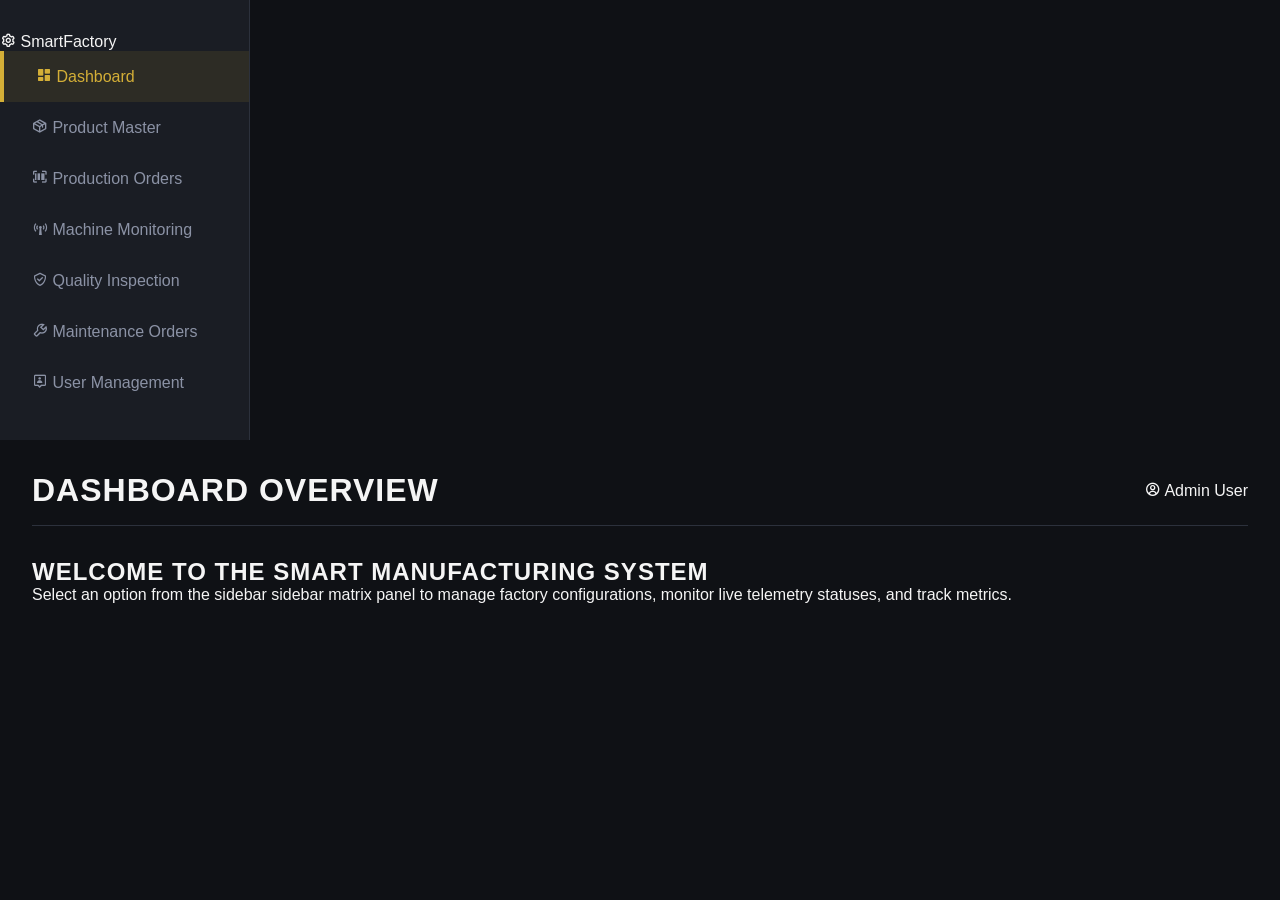
<file: src/main/resources/templates/index.html>
<!DOCTYPE html>
<html lang="en">
<head>
    <meta charset="UTF-8">
    <meta name="viewport" content="width=device-width, initial-scale=1.0">
    <title>Smart Manufacturing System</title>
    <link rel="stylesheet" href="../static/css/style.css">
    <link href="https://unpkg.com/boxicons@2.1.4/css/boxicons.min.css" rel="stylesheet">
</head>
<body>

    <nav class="sidebar">
        <div class="sidebar-brand">
            <i class='bx bx-cog bx-spin'></i>
            <span>SmartFactory</span>
        </div>
        <ul class="nav-links">
            <li><a href="index.html" class="active"><i class='bx bxs-dashboard'></i> Dashboard</a></li>
            <li><a href="product.html"><i class='bx bx-package'></i> Product Master</a></li>
            <li><a href="production.html"><i class='bx bx-barcode-reader'></i> Production Orders</a></li>
            <li><a href="machine.html"><i class='bx bx-broadcast'></i> Machine Monitoring</a></li>
            <li><a href="quality.html"><i class='bx bx-check-shield'></i> Quality Inspection</a></li>
            <li><a href="maintenance.html"><i class='bx bx-wrench'></i> Maintenance Orders</a></li>
            <li><a href="user.html"><i class='bx bx-user-pin'></i> User Management</a></li>
        </ul>
    </nav>

    <main class="main-content">
        <header class="top-bar">
            <h1>Dashboard Overview</h1>
            <div class="user-profile">
                <i class='bx bx-user-circle'></i>
                <span>Admin User</span>
            </div>
        </header>

        <div class="content-body">
            <section class="view-section active">
                <div class="welcome-card">
                    <h2>Welcome to the Smart Manufacturing System</h2>
                    <p>Select an option from the sidebar sidebar matrix panel to manage factory configurations, monitor live telemetry statuses, and track metrics.</p>
                </div>
            </section>
        </div>
    </main>

    <div id="toast-notification" class="toast hidden"></div>
    <script src="../static/js/script.js"></script>
</body>
</html>
</file>
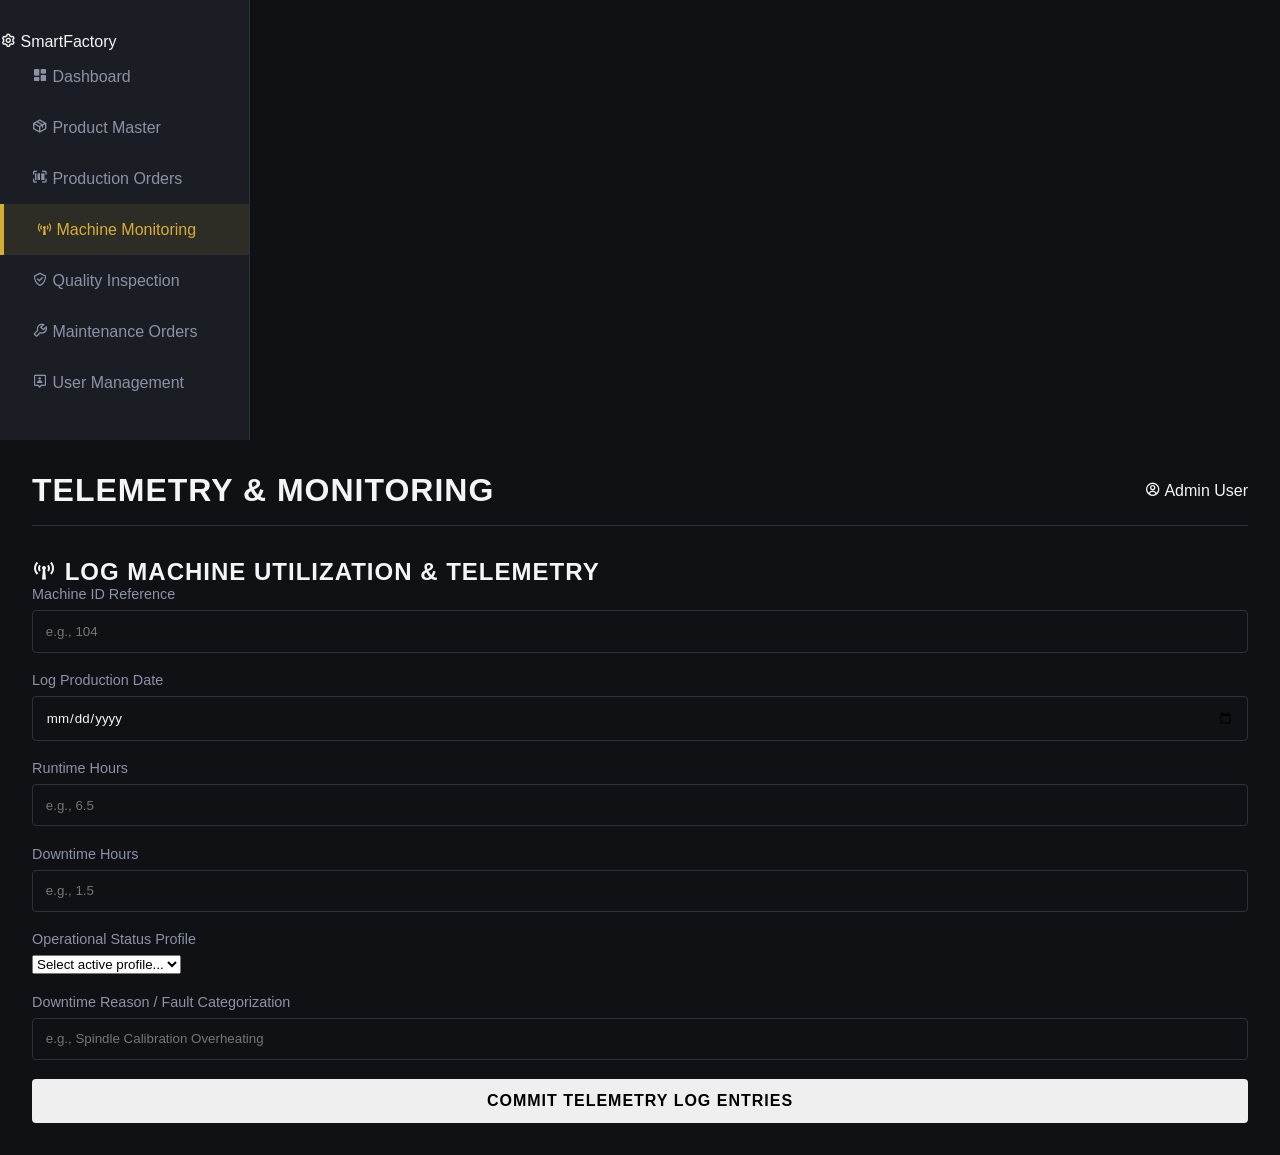
<file: src/main/resources/templates/machine.html>
<!DOCTYPE html>
<html lang="en">
<head>
    <meta charset="UTF-8">
    <meta name="viewport" content="width=device-width, initial-scale=1.0">
    <title>Machine Monitoring & Downtime Tracking</title>
    <link rel="stylesheet" href="../static/css/style.css">
    <link href="https://unpkg.com/boxicons@2.1.4/css/boxicons.min.css" rel="stylesheet">
</head>
<body>

    <nav class="sidebar">
        <div class="sidebar-brand">
            <i class='bx bx-cog bx-spin'></i>
            <span>SmartFactory</span>
        </div>
        <ul class="nav-links">
            <li><a href="index.html"><i class='bx bxs-dashboard'></i> Dashboard</a></li>
            <li><a href="product.html"><i class='bx bx-package'></i> Product Master</a></li>
            <li><a href="production.html"><i class='bx bx-barcode-reader'></i> Production Orders</a></li>
            <li><a href="machine.html" class="active"><i class='bx bx-broadcast'></i> Machine Monitoring</a></li>
            <li><a href="quality.html"><i class='bx bx-check-shield'></i> Quality Inspection</a></li>
            <li><a href="maintenance.html"><i class='bx bx-wrench'></i> Maintenance Orders</a></li>
            <li><a href="user.html"><i class='bx bx-user-pin'></i> User Management</a></li>
        </ul>
    </nav>

    <main class="main-content">
        <header class="top-bar">
            <h1>Telemetry & Monitoring</h1>
            <div class="user-profile">
                <i class='bx bx-user-circle'></i>
                <span>Admin User</span>
            </div>
        </header>

        <div class="content-body">
            <section class="view-section active">
                <div class="form-card">
                    <h2><i class='bx bx-broadcast'></i> Log Machine Utilization & Telemetry</h2>
                    <form class="factory-form" id="factory-form" action="/Machine/RecordLog" method="POST">
                        
                        <div class="form-group">
                            <label for="machineid">Machine ID Reference</label>
                            <input type="number" id="machineid" name="machineid" placeholder="e.g., 104" min="1" required>
                        </div>

                        <div class="form-group">
                            <label for="logDate">Log Production Date</label>
                            <input type="date" id="logDate" name="logDate" required>
                        </div>

                        <div class="form-group">
                            <label for="runtimeHours">Runtime Hours</label>
                            <input type="number" id="runtimeHours" name="runtimeHours" step="0.1" min="0.0" max="24.0" placeholder="e.g., 6.5" required>
                        </div>

                        <div class="form-group">
                            <label for="downtimeHours">Downtime Hours</label>
                            <input type="number" id="downtimeHours" name="downtimeHours" step="0.1" min="0.0" max="24.0" placeholder="e.g., 1.5" required>
                        </div>

                        <div class="form-group">
                            <label for="machineStatus">Operational Status Profile</label>
                            <select id="machineStatus" name="machineStatus" required>
                                <option value="" disabled selected>Select active profile...</option>
                                <option value="RUNNING">🟢 RUNNING</option>
                                <option value="IDLE">🟡 IDLE</option>
                                <option value="BREAKDOWN">🔴 BREAKDOWN</option>
                                <option value="MAINTENANCE">🔧 MAINTENANCE</option>
                            </select>
                        </div>

                        <div class="form-group hidden" id="reasonGroup">
                            <label for="downtimeReason">Downtime Reason / Fault Categorization</label>
                            <input type="text" id="downtimeReason" name="downtimeReason" placeholder="e.g., Spindle Calibration Overheating">
                        </div>

                        <button type="submit" class="btn btn-primary">Commit Telemetry Log Entries</button>
                    </form>
                </div>
            </section>
        </div>
    </main>

    <div id="toast-notification" class="toast hidden"></div>
    <script src="../static/js/script.js"></script>
</body>
</html>
</file>
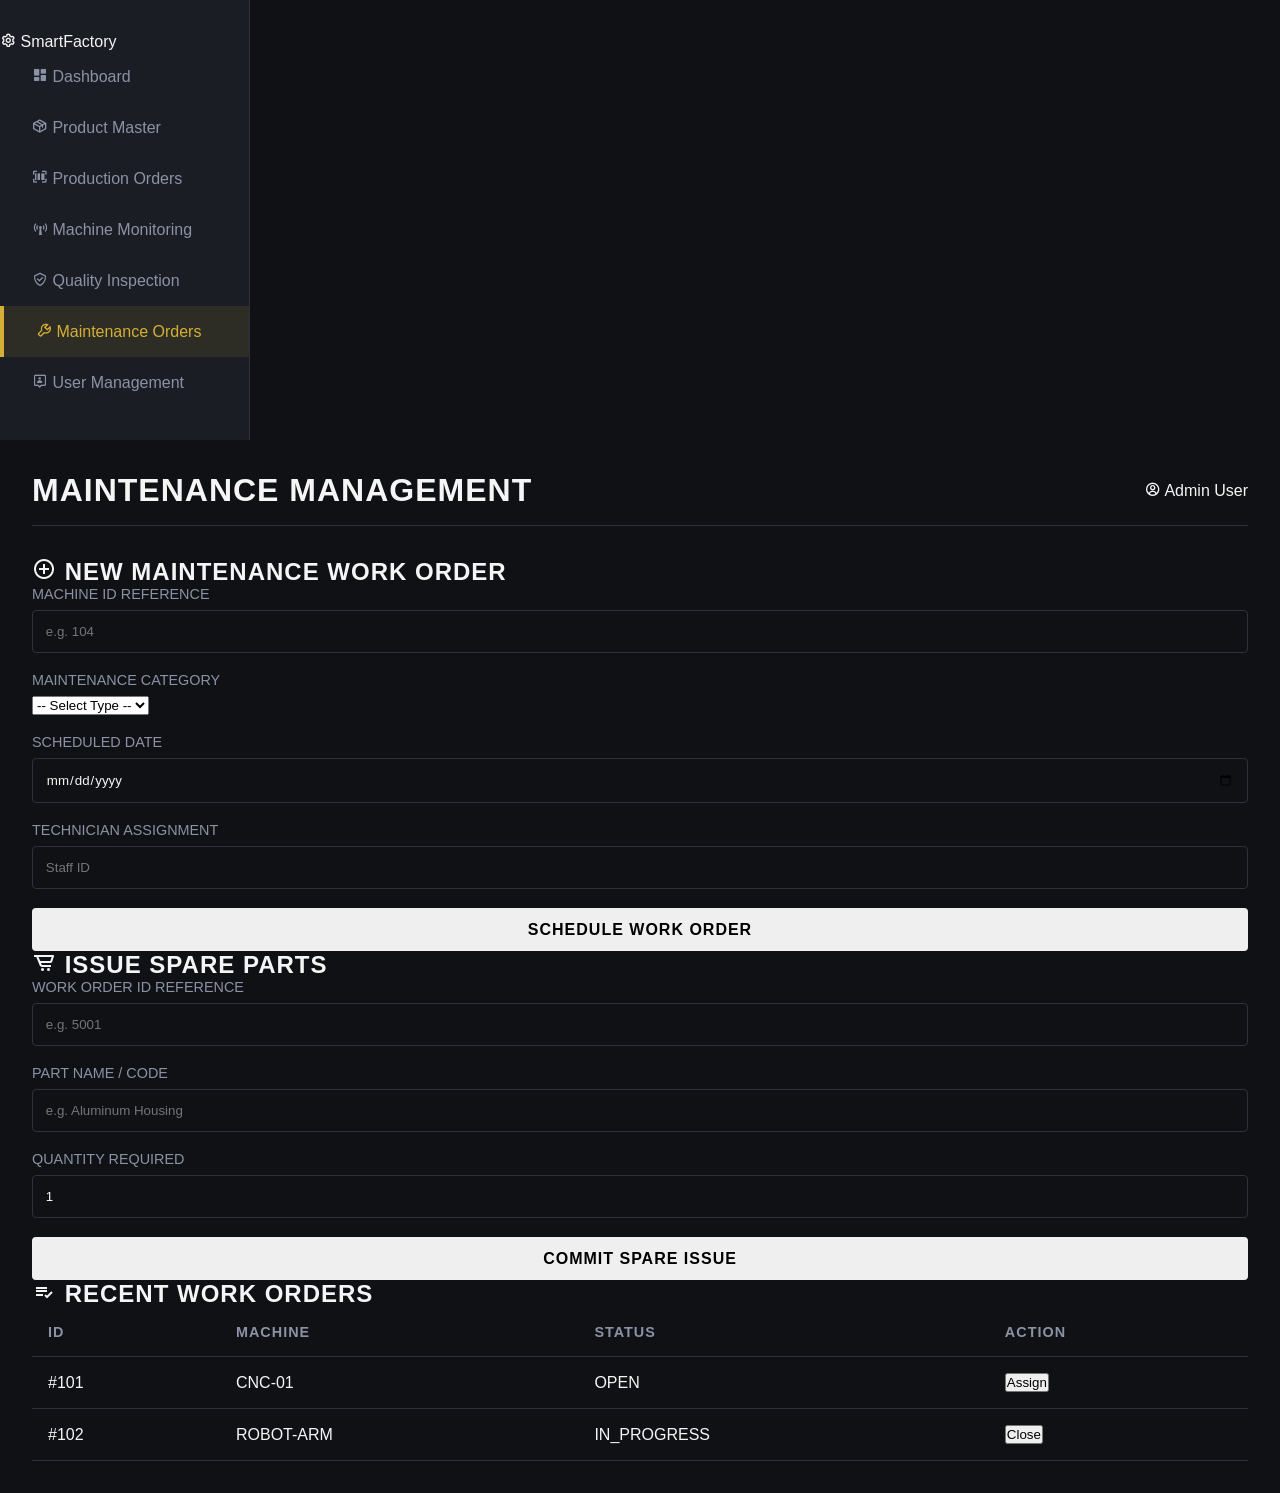
<file: src/main/resources/templates/maintenance.html>
<!DOCTYPE html>
<html lang="en">
<head>
    <meta charset="UTF-8">
    <meta name="viewport" content="width=device-width, initial-scale=1.0">
    <title>Maintenance Management | SmartFactory</title>
    <link rel="stylesheet" href="../static/css/style.css">
    <link href="https://unpkg.com/boxicons@2.1.4/css/boxicons.min.css" rel="stylesheet">
</head>
<body>
    <nav class="sidebar">
        <div class="sidebar-brand">
            <i class='bx bx-cog bx-spin'></i>
            <span>SmartFactory</span>
        </div>
        <ul class="nav-links">
            <li><a href="index.html"><i class='bx bxs-dashboard'></i> Dashboard</a></li>
            <li><a href="product.html"><i class='bx bx-package'></i> Product Master</a></li>
            <li><a href="production.html"><i class='bx bx-barcode-reader'></i> Production Orders</a></li>
            <li><a href="machine.html"><i class='bx bx-broadcast'></i> Machine Monitoring</a></li>
            <li><a href="quality.html"><i class='bx bx-check-shield'></i> Quality Inspection</a></li>
            <li><a href="maintenance.html" class="active"><i class='bx bx-wrench'></i> Maintenance Orders</a></li>
            <li><a href="user.html"><i class='bx bx-user-pin'></i> User Management</a></li>
        </ul>
    </nav>

    <main class="main-content">
        <header class="top-bar">
            <h1>Maintenance Management</h1>
            <div class="user-profile">
                <i class='bx bx-user-circle'></i>
                <span>Admin User</span>
            </div>
        </header>

        <div class="content-body">
            <div class="form-card">
                <h2><i class='bx bx-plus-circle'></i> New Maintenance Work Order</h2>
                <form action="/api/maintenance/create" method="post" class="factory-form">
                    <div class="form-group">
                        <label>MACHINE ID REFERENCE</label>
                        <input type="number" name="machineId" placeholder="e.g. 104" required>
                    </div>
                    
                    <div class="form-group">
                        <label>MAINTENANCE CATEGORY</label>
                        <select name="maintenanceType" required>
                            <option value="">-- Select Type --</option>
                            <option value="PREVENTIVE">PREVENTIVE</option>
                            <option value="BREAKDOWN">BREAKDOWN</option>
                            <option value="CALIBRATION">CALIBRATION</option>
                        </select>
                    </div>

                    <div class="form-group">
                        <label>SCHEDULED DATE</label>
                        <input type="date" name="scheduledDate" required>
                    </div>

                    <div class="form-group">
                        <label>TECHNICIAN ASSIGNMENT</label>
                        <input type="number" name="technicianId" placeholder="Staff ID">
                    </div>

                    <button type="submit" class="btn btn-primary">Schedule Work Order</button>
                </form>
            </div>

            <div class="form-card">
                <h2><i class='bx bx-cart-alt'></i> Issue Spare Parts</h2>
                <form action="/api/maintenance/issueSpare" method="post" class="factory-form">
                    <div class="form-group">
                        <label>WORK ORDER ID REFERENCE</label>
                        <input type="number" name="workOrderId" placeholder="e.g. 5001" required>
                    </div>
                    
                    <div class="form-group">
                        <label>PART NAME / CODE</label>
                        <input type="text" name="partName" placeholder="e.g. Aluminum Housing" required>
                    </div>

                    <div class="form-group">
                        <label>QUANTITY REQUIRED</label>
                        <input type="number" name="quantity" value="1" min="1">
                    </div>

                    <button type="submit" class="btn btn-primary">Commit Spare Issue</button>
                </form>
            </div>

            <div class="form-card">
                <h2><i class='bx bx-list-check'></i> Recent Work Orders</h2>
                <table class="data-table">
                    <thead>
                        <tr>
                            <th>ID</th>
                            <th>Machine</th>
                            <th>Status</th>
                            <th>Action</th>
                        </tr>
                    </thead>
                    <tbody>
                        <tr>
                            <td>#101</td>
                            <td>CNC-01</td>
                            <td><span class="status-badge open">OPEN</span></td>
                            <td>
                                <button class="btn-table">Assign</button>
                            </td>
                        </tr>
                        <tr>
                            <td>#102</td>
                            <td>ROBOT-ARM</td>
                            <td><span class="status-badge progress">IN_PROGRESS</span></td>
                            <td>
                                <button class="btn-table btn-success">Close</button>
                            </td>
                        </tr>
                    </tbody>
                </table>
            </div>
        </div>
    </main>

    <div id="toast-notification" class="toast hidden"></div>
    <script src="../static/js/script.js"></script>
</body>
</html>
</file>
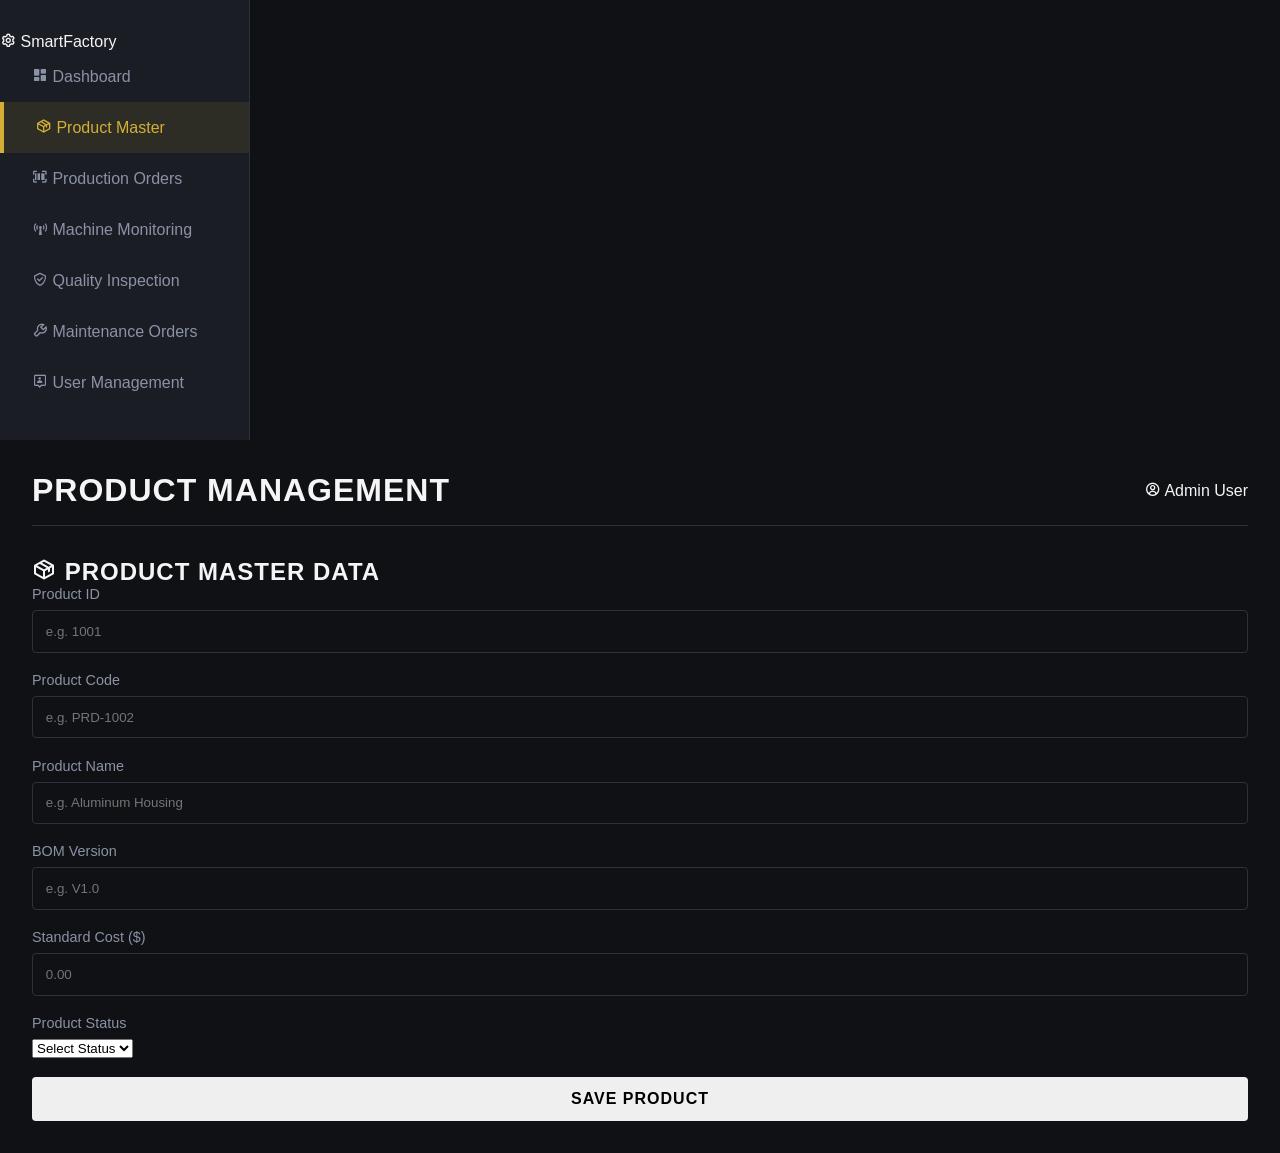
<file: src/main/resources/templates/product.html>
<!DOCTYPE html>
<html lang="en">
<head>
    <meta charset="UTF-8">
    <meta name="viewport" content="width=device-width, initial-scale=1.0">
    <title>Product Master Data</title>
    <link rel="stylesheet" href="../static/css/style.css">
    <link href="https://unpkg.com/boxicons@2.1.4/css/boxicons.min.css" rel="stylesheet">
</head>
<body>
 
    <nav class="sidebar">
        <div class="sidebar-brand">
            <i class='bx bx-cog bx-spin'></i>
            <span>SmartFactory</span>
        </div>
        <ul class="nav-links">
            <li><a href="index.html"><i class='bx bxs-dashboard'></i> Dashboard</a></li>
            <li><a href="product.html" class="active"><i class='bx bx-package'></i> Product Master</a></li>
            <li><a href="production.html"><i class='bx bx-barcode-reader'></i> Production Orders</a></li>
            <li><a href="machine.html"><i class='bx bx-broadcast'></i> Machine Monitoring</a></li>
            <li><a href="quality.html"><i class='bx bx-check-shield'></i> Quality Inspection</a></li>
            <li><a href="maintenance.html"><i class='bx bx-wrench'></i> Maintenance Orders</a></li>
            <li><a href="user.html"><i class='bx bx-user-pin'></i> User Management</a></li>
        </ul>
    </nav>
 
    <main class="main-content">
        <header class="top-bar">
            <h1>Product Management</h1>
            <div class="user-profile">
                <i class='bx bx-user-circle'></i>
                <span>Admin User</span>
            </div>
        </header>
 
        <div class="content-body">
            <section class="view-section active">
                <div class="form-card">
                    <h2><i class='bx bx-package'></i> Product Master Data</h2>
                    <form class="factory-form">
                        <div class="form-group">
                            <label>Product ID</label>
                            <input type="text" placeholder="e.g. 1001" required>
                        </div>
                        <div class="form-group">
                            <label>Product Code</label>
                            <input type="text" placeholder="e.g. PRD-1002" required>
                        </div>
                        <div class="form-group">
                            <label>Product Name</label>
                            <input type="text" placeholder="e.g. Aluminum Housing" required>
                        </div>
                        <div class="form-group">
                            <label>BOM Version</label>
                            <input type="text" placeholder="e.g. V1.0" required>
                        </div>
                        <div class="form-group">
                            <label>Standard Cost ($)</label>
                            <input type="number" step="0.01" placeholder="0.00" required>
                        </div>
                        <div class="form-group">
                            <label>Product Status</label>
                            <select required>
                                <option value="">Select Status</option>
                                <option value="active">Active</option>
                                <option value="inactive">Inactive</option>
                                <option value="phased_out">Phased Out</option>
                            </select>
                        </div>
                        <button type="submit" class="btn btn-primary">Save Product</button>
                    </form>

                </div>
            </section>
        </div>
    </main>
 
    <div id="toast-notification" class="toast hidden"></div>
    <script src="../static/js/script.js"></script>
</body>
</html>
</file>
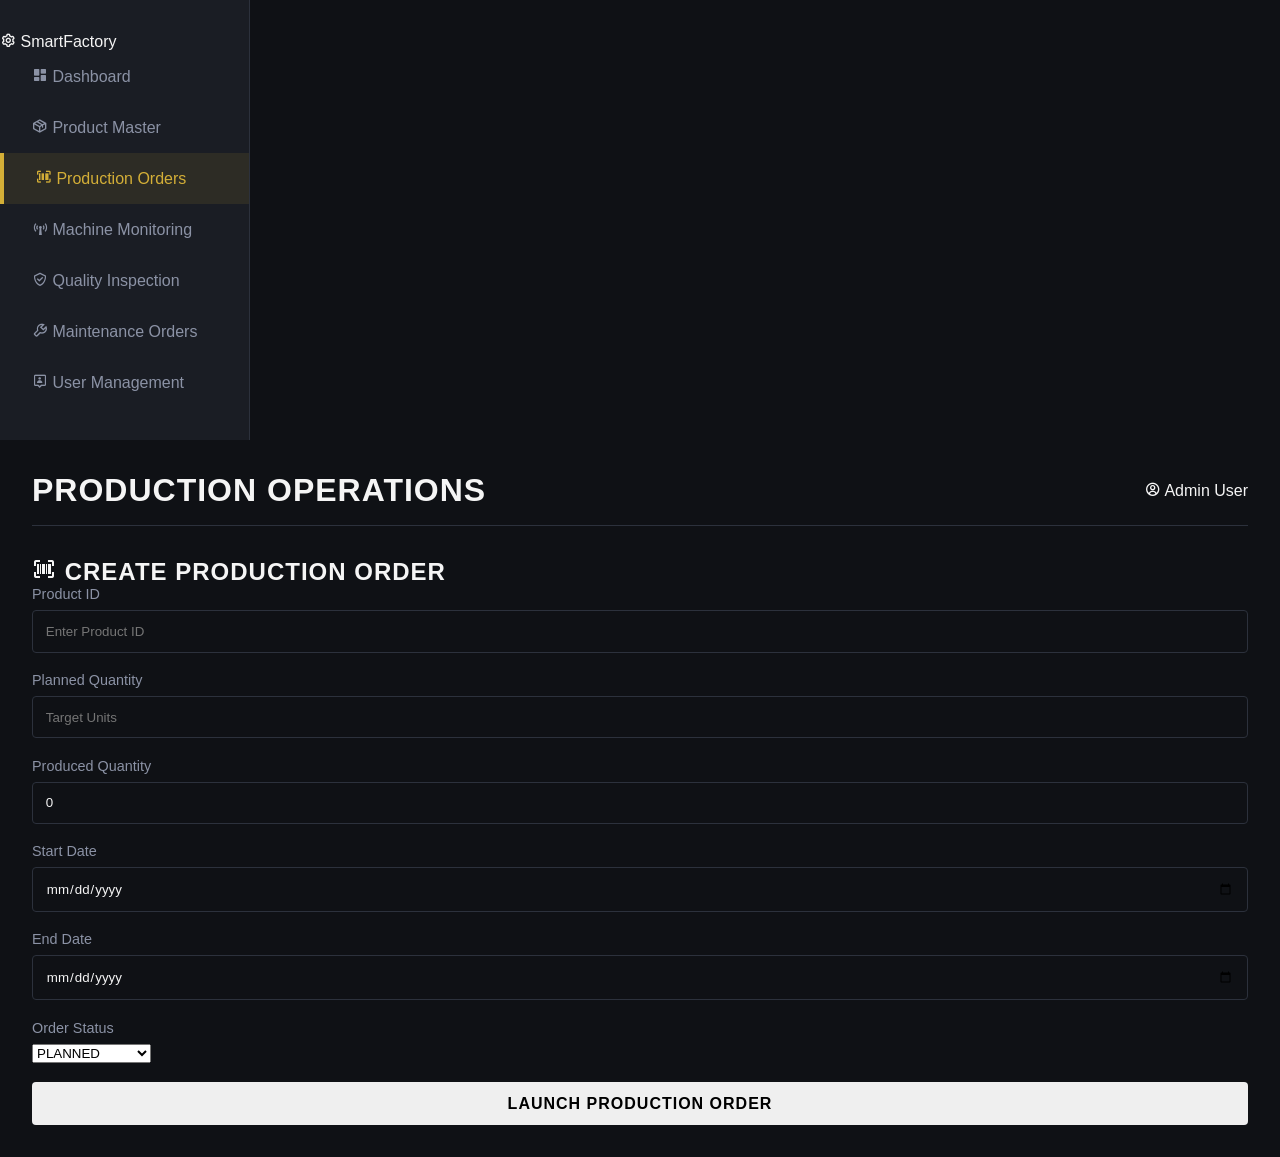
<file: src/main/resources/templates/production.html>
<!DOCTYPE html>
<html lang="en">

<head>
    <meta charset="UTF-8">
    <meta name="viewport" content="width=device-width, initial-scale=1.0">
    <title>Production Orders</title>
    <link rel="stylesheet" href="../static/css/style.css">
    <link href="https://unpkg.com/boxicons@2.1.4/css/boxicons.min.css" rel="stylesheet">
</head>

<body>

    <nav class="sidebar">
        <div class="sidebar-brand">
            <i class='bx bx-cog bx-spin'></i>
            <span>SmartFactory</span>
        </div>
        <ul class="nav-links">
            <li><a href="index.html"><i class='bx bxs-dashboard'></i> Dashboard</a></li>
            <li><a href="product.html"><i class='bx bx-package'></i> Product Master</a></li>
            <li><a href="production.html" class="active"><i class='bx bx-barcode-reader'></i> Production Orders</a></li>
            <li><a href="machine.html"><i class='bx bx-broadcast'></i> Machine Monitoring</a></li>
            <li><a href="quality.html"><i class='bx bx-check-shield'></i> Quality Inspection</a></li>
            <li><a href="maintenance.html"><i class='bx bx-wrench'></i> Maintenance Orders</a></li>
            <li><a href="user.html"><i class='bx bx-user-pin'></i> User Management</a></li>
        </ul>
    </nav>

    <main class="main-content">
        <header class="top-bar">
            <h1>Production Operations</h1>
            <div class="user-profile">
                <i class='bx bx-user-circle'></i>
                <span>Admin User</span>
            </div>
        </header>

        <div class="content-body">
            <section class="view-section active">
                <div class="form-card">
                    <h2><i class='bx bx-barcode-reader'></i> Create Production Order</h2>
                    <form class="factory-form" id="productionForm">

                        <div class="form-group">
                            <label>Product ID</label>
                            <input type="number" name="productId" placeholder="Enter Product ID" required>
                        </div>

                        <div class="form-group">
                            <label>Planned Quantity</label>
                            <input type="number" name="plannedQuantity" min="1" placeholder="Target Units" required>
                        </div>

                        <div class="form-group">
                            <label>Produced Quantity</label>
                            <input type="number" name="producedQuantity" value="0" readonly>
                        </div>

                        <div class="form-group">
                            <label>Start Date</label>
                            <input type="date" name="startDate" required>
                        </div>

                        <div class="form-group">
                            <label>End Date</label>
                            <input type="date" name="endDate" required>
                        </div>

                        <div class="form-group">
                            <label>Order Status</label>
                            <select name="orderStatus" required>
                                <option value="PLANNED">PLANNED</option>
                                <option value="RELEASED">RELEASED</option>
                                <option value="IN_PROGRESS">IN_PROGRESS</option>
                                <option value="COMPLETED">COMPLETED</option>
                                <option value="CANCELLED">CANCELLED</option>
                            </select>
                        </div>

                        <button type="submit" class="btn btn-primary">
                            Launch Production Order
                        </button>

                    </form>
                </div>
            </section>
        </div>
    </main>

    <div id="toast-notification" class="toast hidden"></div>
    <script src="../static/js/script.js"></script>
</body>

</html>
</file>
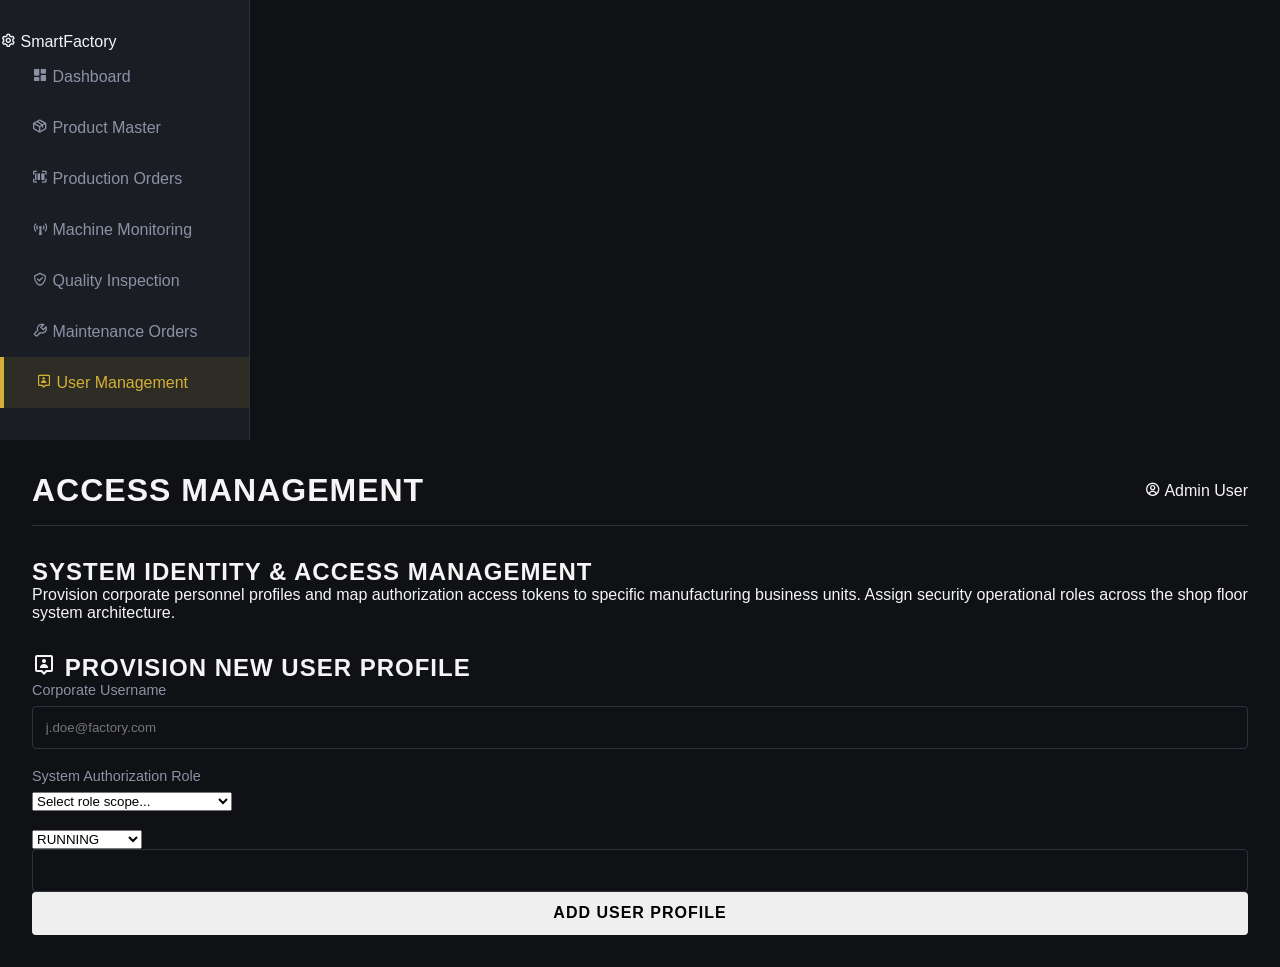
<file: src/main/resources/templates/user.html>
<!DOCTYPE html>
<html lang="en">
<head>
    <meta charset="UTF-8">
    <meta name="viewport" content="width=device-width, initial-scale=1.0">
    <title>SmartFactory - Access Management</title>
    <link rel="stylesheet" href="../static/css/style.css">
    <link href="https://unpkg.com/boxicons@2.1.4/css/boxicons.min.css" rel="stylesheet">
</head>
<body>
 
    <nav class="sidebar">
        <div class="sidebar-brand">
            <i class='bx bx-cog bx-spin'></i>
            <span>SmartFactory</span>
        </div>
        <ul class="nav-links">
            <li><a href="index.html"><i class='bx bxs-dashboard'></i> Dashboard</a></li>
            <li><a href="product.html"><i class='bx bx-package'></i> Product Master</a></li>
            <li><a href="production.html"><i class='bx bx-barcode-reader'></i> Production Orders</a></li>
            <li><a href="machine.html"><i class='bx bx-broadcast'></i> Machine Monitoring</a></li>
            <li><a href="quality.html"><i class='bx bx-check-shield'></i> Quality Inspection</a></li>
            <li><a href="maintenance.html"><i class='bx bx-wrench'></i> Maintenance Orders</a></li>
            <li><a href="user.html" class="active"><i class='bx bx-user-pin'></i> User Management</a></li>
        </ul>
    </nav>
 
    <main class="main-content">
        <header class="top-bar">
             <h1>Access Management</h1>
            <div class="user-profile">
                <i class='bx bx-user-circle'></i>
                <span>Admin User</span>
            </div>
        </header>
 
        <div class="content-body">
            <section class="view-section active">
                
                <div class="welcome-card" style="margin-bottom: 32px;">
                    <h2>System Identity & Access Management</h2>
                    <p>Provision corporate personnel profiles and map authorization access tokens to specific manufacturing business units. Assign security operational roles across the shop floor system architecture.</p>
                </div>

                <div class="form-card">
                    <h2><i class='bx bx-user-pin'></i> Provision New User Profile</h2>
                    
                    <form id="factory-form" class="factory-form">
                        
                        <div class="form-group">
                            <label for="username">Corporate Username</label>
                            <input type="email" id="username" name="username" placeholder="j.doe@factory.com" required>
                        </div>
                        
                        <div class="form-group">
                            <label for="user-role">System Authorization Role</label>
                            <select id="user-role" name="role" required>
                                <option value="" disabled selected>Select role scope...</option>
                                <option value="Admin">System Administrator (Admin)</option>
                                <option value="Planner">Production Planner</option>
                                <option value="Supervisor">Shop Floor Supervisor</option>
                                <option value="Inspector">Quality Inspector</option>
                                <option value="Engineer">Maintenance Engineer</option>
                            </select>
                        </div>

                        <div class="hidden">
                            <select id="machineStatus">
                                <option value="RUNNING" selected>RUNNING</option>
                                <option value="BREAKDOWN">BREAKDOWN</option>
                            </select>
                            <div id="reasonGroup" class="hidden">
                                <input type="text" id="downtimeReason">
                            </div>
                        </div>
                       
                        <button type="submit" class="btn btn-primary">Add User Profile</button>
                    </form>
                </div>
            </section>
        </div>
    </main>
 
    <div id="toast-notification" class="toast hidden"></div>

    <script src="../static/js/script.js"></script>
</body>
</html>
</file>
<file: src/main/resources/static/css/style.css>
/* Shared CSS Variables for all modules */
:root {
    --bg-dark: #0f1115;
    --bg-panel: #1a1d24;
    --text-main: #f5f5f5;
    --text-muted: #8b92a5;
    
    /* Royal Enfield inspired accents */
    --accent-gold: #d4af37;
    --accent-red: #e63946;
    --accent-green: #2a9d8f;
    --border-color: #2c313c;
}

* {
    margin: 0;
    padding: 0;
    box-sizing: border-box;
}

body {
    font-family: 'Roboto', sans-serif;
    background-color: var(--bg-dark);
    color: var(--text-main);
}

h1, h2, h3, .brand, .btn, th, .badge {
    font-family: 'Oswald', sans-serif;
    text-transform: uppercase;
    letter-spacing: 1px;
}

/* Layout */
.layout {
    display: flex;
    min-height: 100vh;
}

.sidebar {
    width: 250px;
    background-color: var(--bg-panel);
    border-right: 1px solid var(--border-color);
    padding: 2rem 0;
}

.brand {
    font-size: 1.8rem;
    color: var(--text-main);
    text-align: center;
    margin-bottom: 2rem;
    padding-bottom: 1rem;
    border-bottom: 1px solid var(--border-color);
}

nav a {
    display: block;
    padding: 1rem 2rem;
    color: var(--text-muted);
    text-decoration: none;
    font-weight: 500;
    transition: 0.3s;
}

nav a:hover, nav a.active {
    background-color: rgba(212, 175, 55, 0.1);
    color: var(--accent-gold);
    border-left: 4px solid var(--accent-gold);
}

.main-content {
    flex: 1;
    padding: 2rem;
}

/* Header */
.top-bar {
    display: flex;
    justify-content: space-between;
    align-items: center;
    margin-bottom: 2rem;
    padding-bottom: 1rem;
    border-bottom: 1px solid var(--border-color);
}

.top-bar h1 {
    font-size: 2rem;
    color: var(--text-main);
}

.user-badge {
    background-color: var(--border-color);
    padding: 0.5rem 1rem;
    border-radius: 4px;
    font-size: 0.9rem;
}

/* Dashboard Cards */
.dashboard-metrics {
    display: flex;
    gap: 1.5rem;
    margin-bottom: 2rem;
}

.metric-card {
    flex: 1;
    background-color: var(--bg-panel);
    padding: 1.5rem;
    border-radius: 8px;
    border-top: 3px solid var(--border-color);
}

.metric-card h3 {
    color: var(--text-muted);
    font-size: 1rem;
    margin-bottom: 0.5rem;
}

.metric-value {
    font-size: 2.5rem;
    font-weight: bold;
    font-family: 'Oswald', sans-serif;
}
.metric-value.warning { color: var(--accent-red); }
.metric-value.highlight { color: var(--accent-gold); }

/* Grid Layout */
.content-grid {
    display: grid;
    grid-template-columns: 350px 1fr;
    gap: 1.5rem;
}

.panel {
    background-color: var(--bg-panel);
    padding: 1.5rem;
    border-radius: 8px;
}

.panel h2 {
    margin-bottom: 1.5rem;
    color: var(--accent-gold);
    font-size: 1.2rem;
}

/* Forms */
.form-group {
    margin-bottom: 1.2rem;
}

label {
    display: block;
    margin-bottom: 0.5rem;
    color: var(--text-muted);
    font-size: 0.9rem;
}

input {
    width: 100%;
    padding: 0.8rem;
    background-color: var(--bg-dark);
    border: 1px solid var(--border-color);
    color: var(--text-main);
    border-radius: 4px;
    font-family: 'Roboto', sans-serif;
}

input:focus {
    outline: none;
    border-color: var(--accent-gold);
}

/* Buttons */
.form-actions {
    display: flex;
    gap: 1rem;
    margin-top: 2rem;
}

.btn {
    padding: 0.8rem 1.5rem;
    border: none;
    border-radius: 4px;
    cursor: pointer;
    font-size: 1rem;
    font-weight: 600;
    transition: 0.2s;
    width: 100%;
}

.primary-btn { background-color: var(--accent-gold); color: #000; }
.primary-btn:hover { background-color: #b5952f; }

.danger-btn { background-color: var(--accent-red); color: #fff; }
.danger-btn:hover { background-color: #c92a38; }
.danger-btn.outline { background: transparent; border: 1px solid var(--accent-red); color: var(--accent-red); }

.success-btn { background-color: var(--accent-green); color: #fff; }
.success-btn:hover { background-color: #218276; }

/* Data Table */
.panel-header {
    display: flex;
    justify-content: space-between;
    align-items: center;
    margin-bottom: 1.5rem;
}

.batch-actions {
    display: flex;
    gap: 0.5rem;
}

.data-table {
    width: 100%;
    border-collapse: collapse;
}

.data-table th, .data-table td {
    padding: 1rem;
    text-align: left;
    border-bottom: 1px solid var(--border-color);
}

.data-table th {
    color: var(--text-muted);
    font-size: 0.9rem;
}

/* Status Badges */
.badge {
    padding: 0.4rem 0.8rem;
    border-radius: 20px;
    font-size: 0.8rem;
    font-weight: bold;
}
.badge.pass { background-color: rgba(42, 157, 143, 0.1); color: var(--accent-green); border: 1px solid var(--accent-green); }
.badge.fail { background-color: rgba(230, 57, 70, 0.1); color: var(--accent-red); border: 1px solid var(--accent-red); }
.badge.rework { background-color: rgba(212, 175, 55, 0.1); color: var(--accent-gold); border: 1px solid var(--accent-gold); }
</file>
